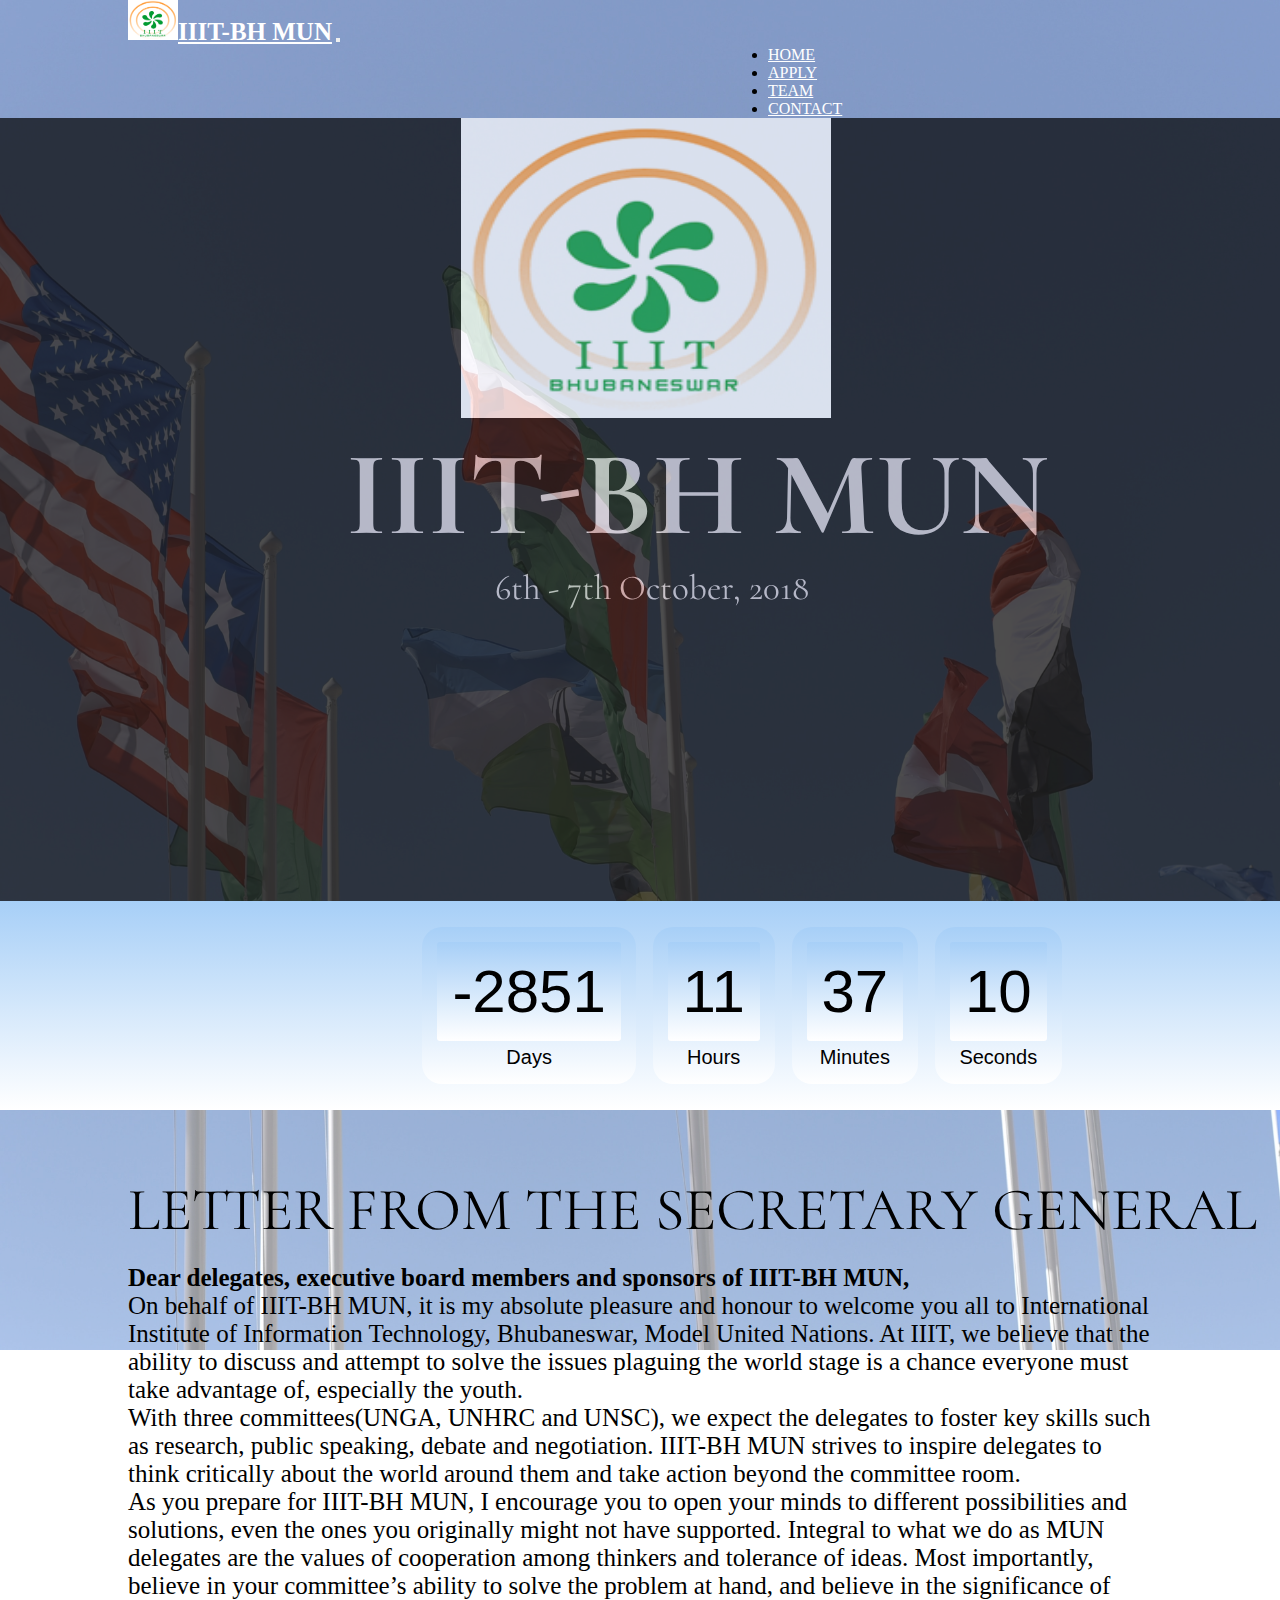
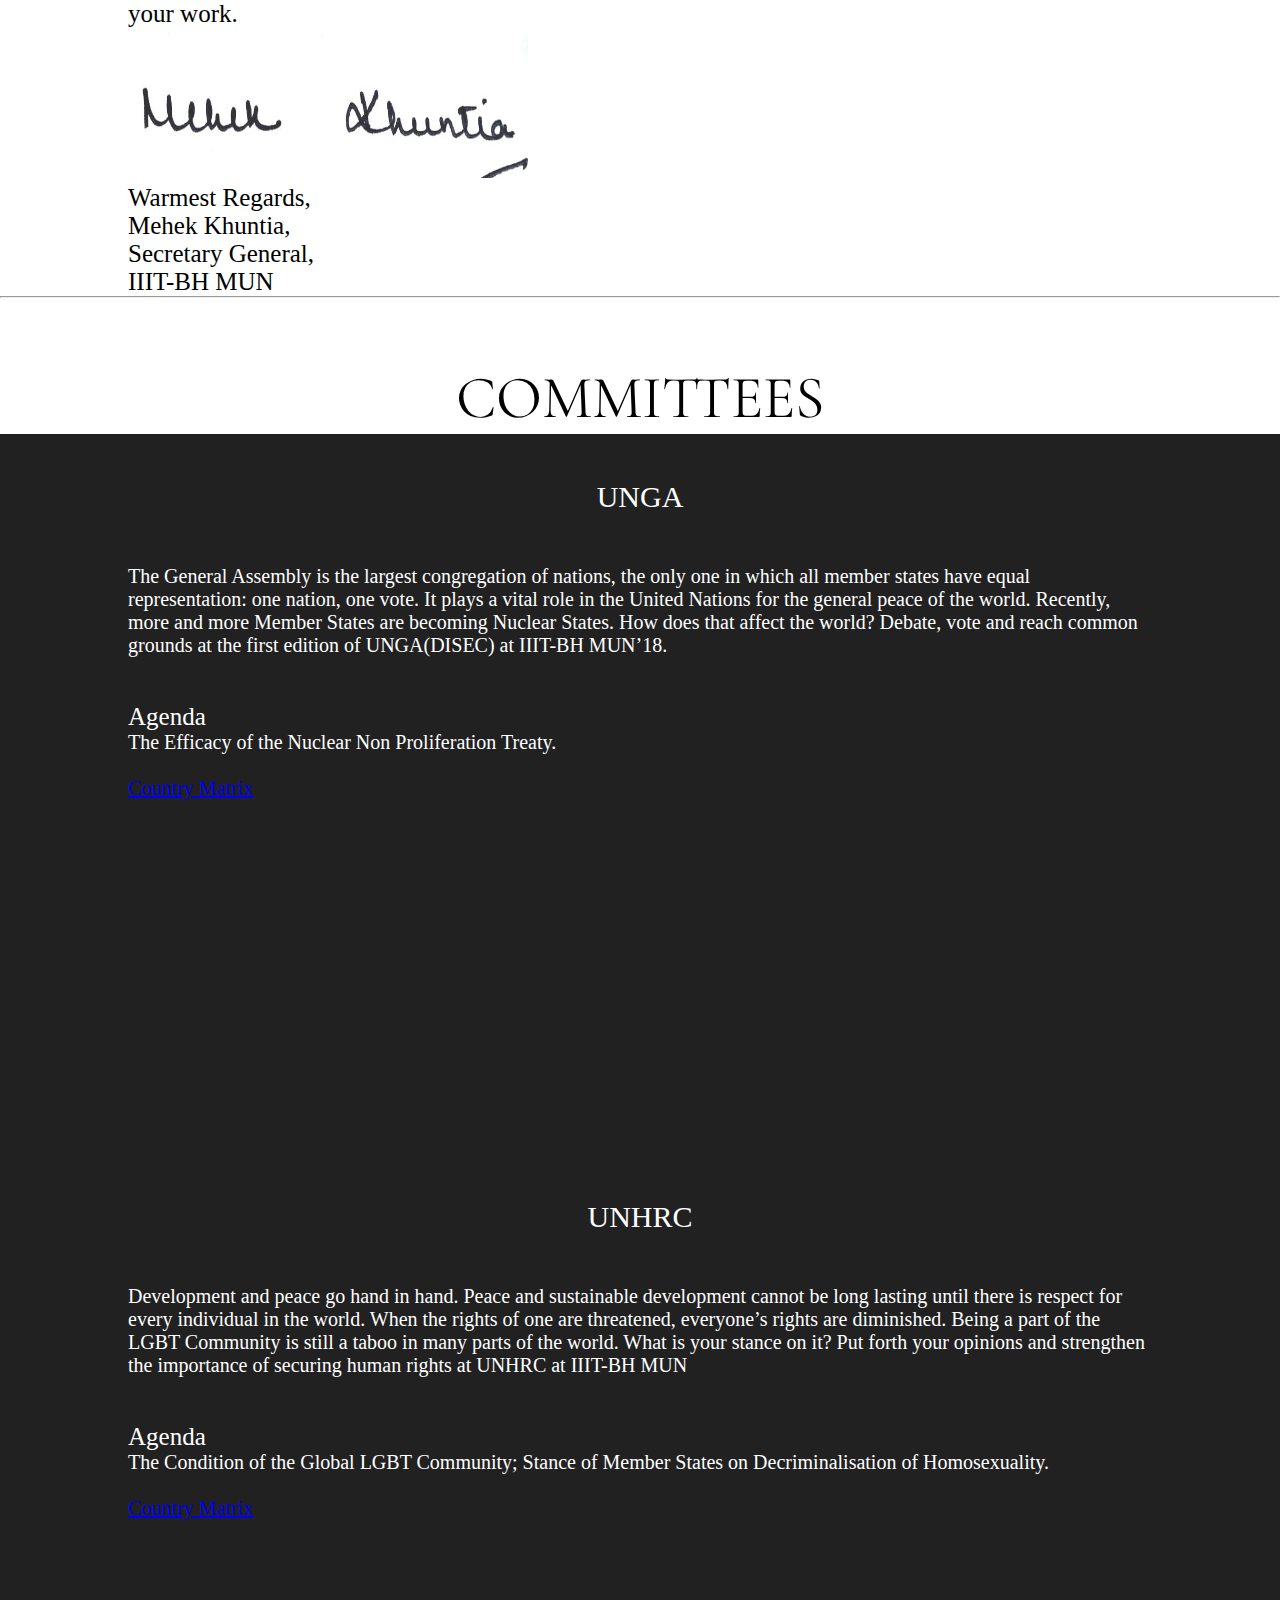
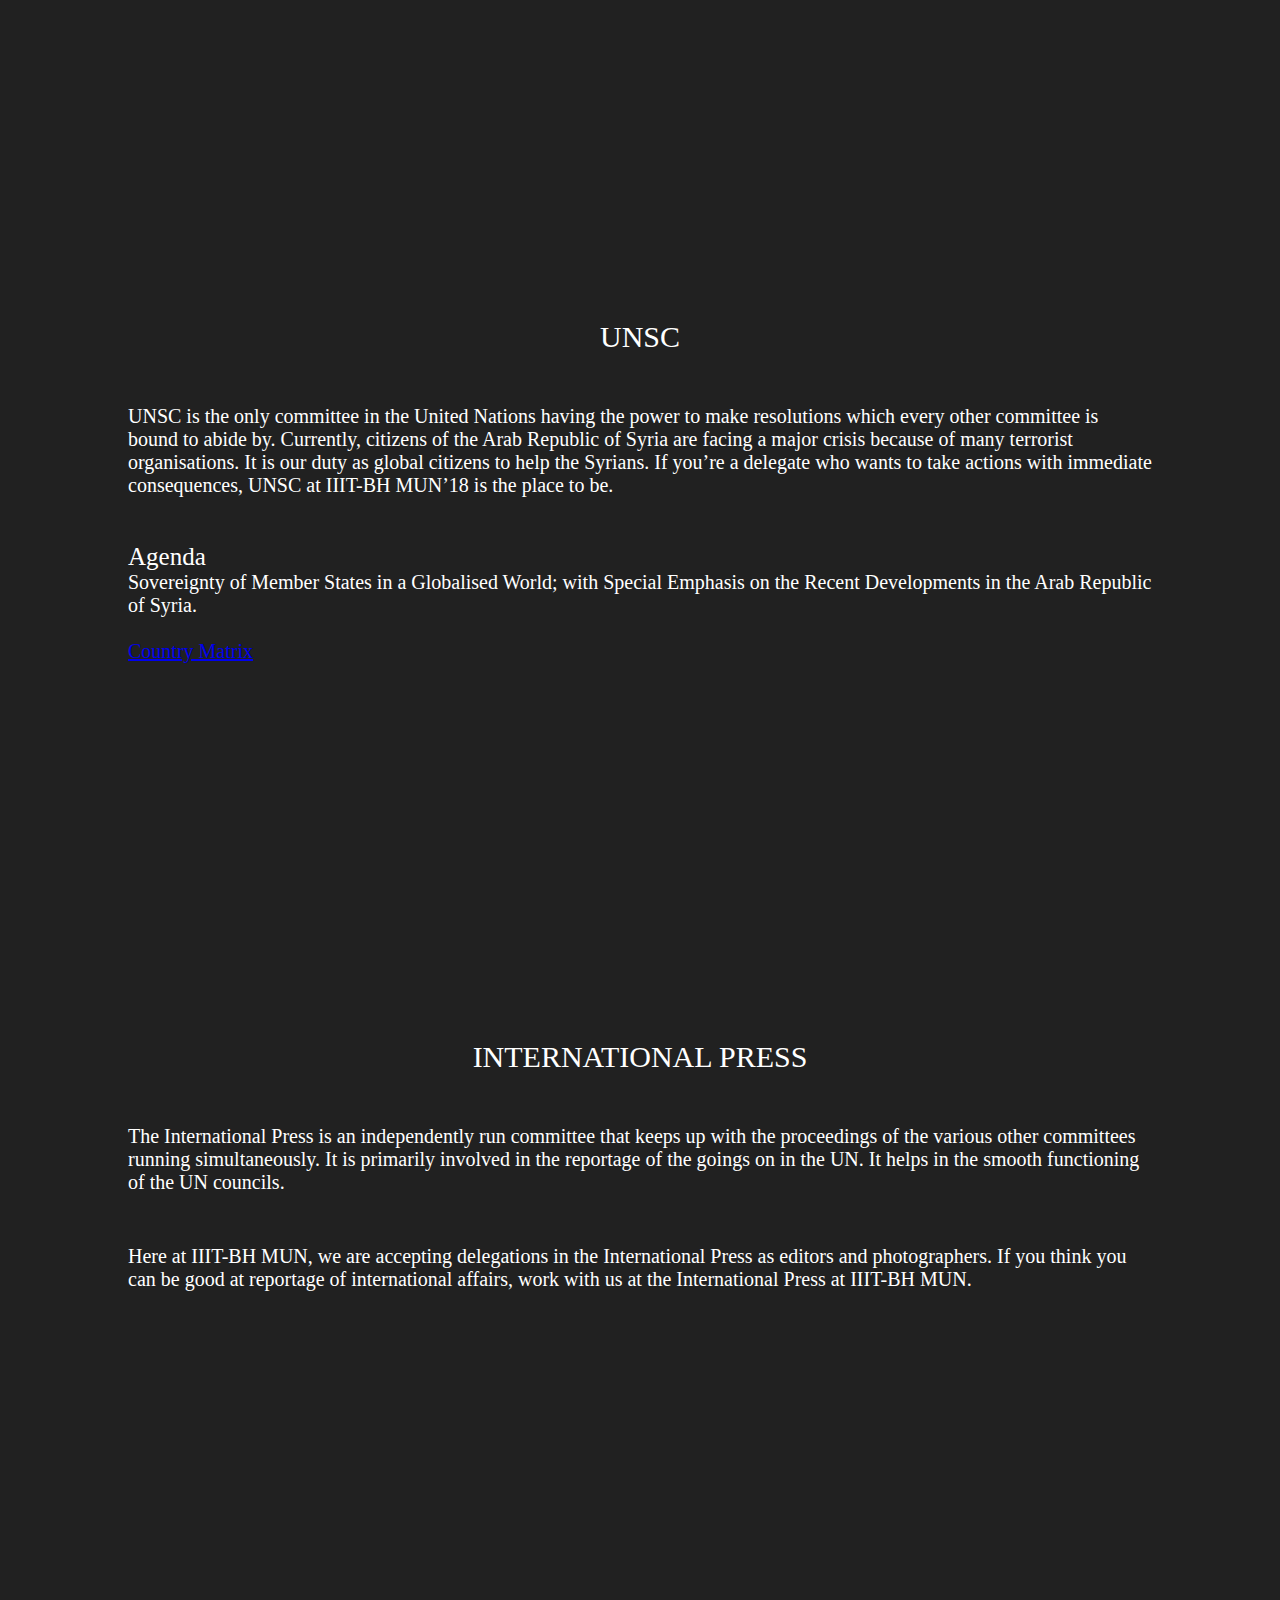
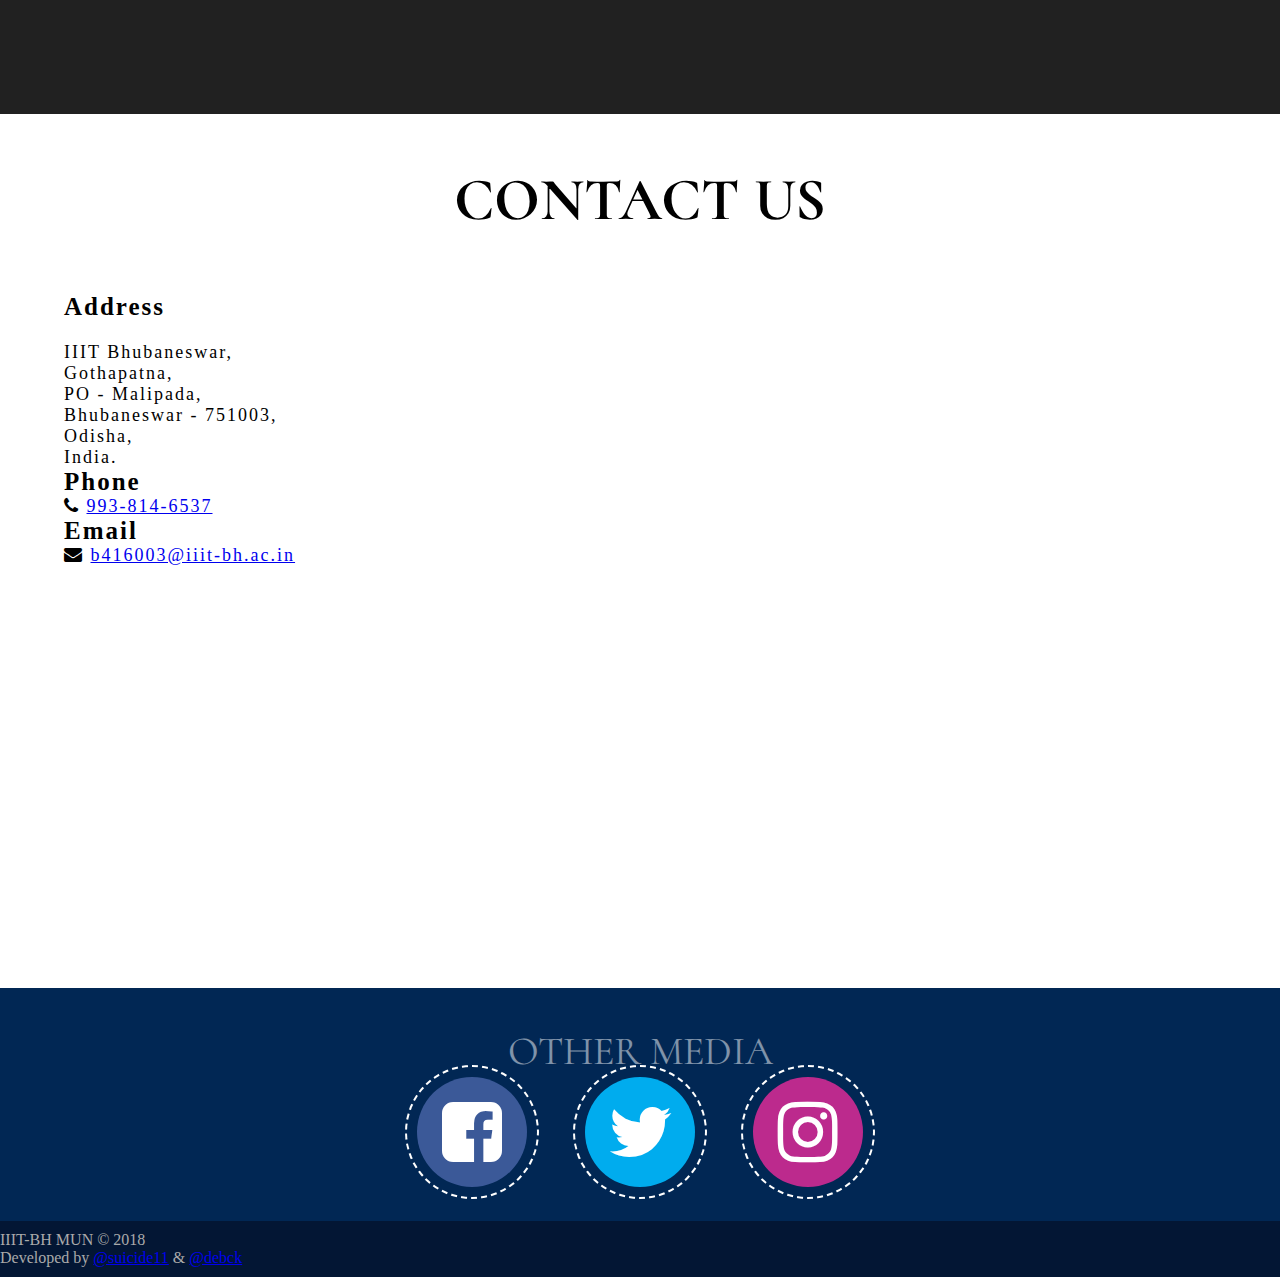
<file: index.html>
<!doctype html>
<html lang="en">
  <head>
    <link rel="icon" type="image/png" href="assets/logo.png" />
    <meta charset="utf-8">
    <meta name="viewport" content="width=device-width, initial-scale=1, shrink-to-fit=no">
    <link rel="stylesheet" href="https://stackpath.bootstrapcdn.com/bootstrap/4.1.3/css/bootstrap.min.css" integrity="sha384-MCw98/SFnGE8fJT3GXwEOngsV7Zt27NXFoaoApmYm81iuXoPkFOJwJ8ERdknLPMO" crossorigin="anonymous">
    <link href="https://fonts.googleapis.com/css?family=Cardo" rel="stylesheet">
    <link rel="stylesheet" href="https://use.fontawesome.com/releases/v5.0.10/css/all.css" integrity="sha384-+d0P83n9kaQMCwj8F4RJB66tzIwOKmrdb46+porD/OvrJ+37WqIM7UoBtwHO6Nlg" crossorigin="anonymous">
    <link href="https://unpkg.com/aos@2.3.1/dist/aos.css" rel="stylesheet">
    <script src="https://unpkg.com/aos@2.3.1/dist/aos.js"></script>
    <link href="https://fonts.googleapis.com/css?family=Cormorant" rel="stylesheet">
    <link href="https://fonts.googleapis.com/css?family=Port+Lligat+Slab" rel="stylesheet">
    <link rel="stylesheet" href="https://stackpath.bootstrapcdn.com/font-awesome/4.7.0/css/font-awesome.min.css">
    <link href="https://fonts.googleapis.com/css?family=Orbitron:700" rel="stylesheet">
    <link rel="stylesheet" type="text/css" href="css/index.css">
    <title>IIIT-BH MUN</title>
  </head>
  <body>
    <nav class="navbar navbar-expand-lg sticky-top navbar-light bg-dark">
      <a class="navbar-brand" href="index.html" style="color:white; margin-left: 10%; font-size: 25px;"><img class="img-responsive2"       
       src="assets/logo.png" height="40px" width="50px"><b>IIIT-BH MUN</b></a>
       <button class="navbar-toggler" type="button" data-toggle="collapse" data-target="#navbarTogglerDemo02" aria-controls="navbarTogglerDemo02" aria-expanded="false" aria-label="Toggle navigation">
        <span class="navbar-toggler-icon"></span>
      </button>
      <div class="collapse navbar-collapse"   id="navbarTogglerDemo02">
        <ul class="navbar-nav mr-auto mt-2 mt-lg-0" style="margin-left: 60%;">
          <li class="nav-item active">
            <a class="nav-link" onMouseOver="this.style.color='red'" onMouseOut="this.style.color='white'" href="index.html" style="color:white; padding-right: 25px;" >HOME <span class="sr-only">(current)</span></a>
          </li>
          <li class="nav-item">
            <a class="nav-link" style="color:white; padding-right: 25px;" onMouseOver="this.style.color='red'" onMouseOut="this.style.color='white'" href="apply.html">APPLY</a>
          </li>
          <li class="nav-item">
            <a class="nav-link" style="color:white; padding-right: 25px;" onMouseOver="this.style.color='red'" onMouseOut="this.style.color='white'" href="team.html">TEAM</a>
          </li>
          <li class="nav-item">
            <a class="nav-link" style="color:white; padding-right: 25px;" onMouseOver="this.style.color='red'" onMouseOut="this.style.color='white'" href="#contact">CONTACT</a>
          </li>
        </ul>
      </div>
    </nav>

    
    <div class="overlay " style="background-image: url(assets/background.jpg);"></div>
    <div class=" front-back">
      <div class="img" ><img src="assets/logo.png" height="300px" width="370px"></div>
        <div class="IIITMUN" id="IIITMUN" data-aos="fade-up" data-aos-duration="5000">
          <b><b><b>IIIT-BH MUN</b></b></b>
        </br>
          <div class="shortdate">6th - 7th October, 2018 </br>
            <a href="apply.html" class="btn btn-primary"><strong>REGISTER HERE</strong></a>
          </div>

	     </div>
      </p>
    </div>


    <div class="clearfix">
      <div class="timeclock">
        <div id="clockdiv" data-deadline="2018-10-06T09:00:00">
          <div>
            <span class="days"></span>
            <div class="smalltext">Days</div>
          </div>
          <div>
            <span class="hours"></span>
            <div class="smalltext">Hours</div>
          </div>
          <div>
            <span class="minutes"></span>
            <div class="smalltext">Minutes</div>
          </div>
          <div>
            <span class="seconds"></span>
            <div class="smalltext">Seconds</div>
          </div>
        </div>
      </div>



      <div class="letter">
        <div class="Sec"> LETTER FROM THE SECRETARY GENERAL</div>
      </br>
      <div class="letter-detail">
      	<p > <b>Dear delegates, executive board members and sponsors of IIIT-BH MUN,</b></p>
      	<p  >On behalf of IIIT-BH MUN, it is my absolute pleasure and honour to welcome you all to International Institute of Information Technology, Bhubaneswar, Model United Nations. At IIIT, we
        believe that the ability to discuss and attempt to solve the issues plaguing the world stage is a chance
        everyone must take advantage of, especially the youth.</p>
        <p >With three committees(UNGA, UNHRC and UNSC), we expect the delegates to foster key skills such as research, public speaking, debate and negotiation. IIIT-BH MUN strives to inspire delegates to think critically about the world around them and take action beyond the committee room.</p>
        <p >As you prepare for IIIT-BH MUN, I encourage you to open your minds to different possibilities and solutions, even the ones you originally might not have supported. Integral to what we do as MUN delegates are the values of cooperation among thinkers and tolerance of ideas. Most importantly, believe in your committee’s ability to solve the problem at hand, and believe in the significance of your work.</p>
        <img src="assets/sign.jpg">
        <div>Warmest Regards,</div><div > Mehek Khuntia,</div><div >Secretary General,</div>
        <div>IIIT-BH MUN</div>
      </div>
    </div>
    <hr>
  </div>
</div>


<div class="commitee">
  <div class="comm">COMMITTEES</div>
  <div id="demo" class="carousel slide" data-ride="carousel" data-interval="false">
    <div class="carousel-inner">
      <div class="carousel-item active">
        <br><br>
        <div class="comm-head"> UNGA</div>
        <div class="co-item" >The General Assembly is the largest congregation of nations, the only one in which all member states have equal representation: one nation, one vote. It plays a vital role in the United Nations for the general peace of the world. Recently, more and more Member States are becoming Nuclear States. How does that affect the world? Debate, vote and reach common grounds at the first edition of UNGA(DISEC) at IIIT-BH MUN’18.</div>
        <br><br>
        <div style="font-size: 25px;">Agenda</div>
        <div >The Efficacy of the Nuclear Non Proliferation Treaty.</div><br>
        <a href="https://drive.google.com/file/d/1z1PZP7AY7N1RVqIjKTtYoy1xjWTKOFGY/view?usp=sharing" class="btn btn-info" target="_blank">Country Matrix</a>
      </div>
      <div class="carousel-item">
        <br><br>
        <div class="comm-head"> UNHRC</div>
        <div class="co-item">Development and peace go hand in hand. Peace and sustainable development cannot be long lasting until there is respect for every individual in the world. When the rights of one are threatened, everyone’s rights are diminished. Being a part of the LGBT Community is still a taboo in many parts of the world. What is your stance on it? Put forth your opinions and strengthen the importance of securing human rights at UNHRC at IIIT-BH MUN</div>
        <br><br>
        <div style="font-size: 25px;">Agenda</div>
        <div>The Condition of the Global LGBT Community; Stance of Member States on Decriminalisation of Homosexuality.</div><br>
        <a href="https://drive.google.com/file/d/16FcrpPIr1jXdJJzrs8g3sCtIK-ikntc0/view?usp=sharing" class="btn btn-info" target="_blank">Country Matrix</a>
      </div>
      <div class="carousel-item">
        <br><br>
        <div class="comm-head"> UNSC </div>
        <div class="co-item" >UNSC is the only committee in the United Nations having the power to make resolutions which every other committee is bound to abide by. Currently, citizens of the Arab Republic of Syria are facing a major crisis because of many terrorist organisations. It is our duty as global citizens to help the Syrians. If you’re a delegate who wants to take actions with immediate consequences, UNSC at IIIT-BH MUN’18 is the place to be.</div>
        <br><br>
        <div style="font-size: 25px;">Agenda</div>
        <div >Sovereignty of Member States in a Globalised World; with Special Emphasis on the Recent Developments in the Arab Republic of Syria.</div><br>
        <a href="https://drive.google.com/file/d/1pbX5Mj0tYnvF8MysqhRzoW7iywdtFtOH/view?usp=sharing" class="btn btn-info" target="_blank">Country Matrix</a>
      </div>
      <div class="carousel-item">
        <br><br>
        <div class="comm-head"> INTERNATIONAL PRESS </div>
        <div class="co-item">The International Press is an independently run committee that keeps up with the proceedings of the various other committees running simultaneously. It is primarily involved in the reportage of the goings on in the UN. It helps in the smooth functioning of the UN councils.</div>
        <div class="co-item">Here at IIIT-BH MUN, we are accepting delegations in the International Press as editors and photographers. If you think you can be good at reportage of international affairs, work with us at the International Press at IIIT-BH MUN.</div>
      </div>
    </div>
    <!-- Left and right controls -->
    <a class="carousel-control-prev" href="#demo" data-slide="prev">
      <span class="carousel-control-prev-icon"></span>
    </a>
    <a class="carousel-control-next" href="#demo" data-slide="next">
      <span class="carousel-control-next-icon"></span>
    </a>

  </div>
</div>
<br>

<div class="contact-us"  background-image: url(assets/back5.jpg);">
	
<h1 class="contact" id="contact">CONTACT US</h1>
  <div class="row" >
    <div class="col-sm-4" style="letter-spacing:2px;font-size: 18px">
        <h4 class="pt-2" style="font-size: 25px">Address</h4>
        <i class="fas fa-globe" style="color:#000; "></i>
            <br > IIIT Bhubaneswar,
            <br> Gothapatna,
            <br> PO - Malipada,
            <br> Bhubaneswar - 751003,
            <br> Odisha,
            <br> India.
        <h4 class="pt-2" style="font-size: 25px">Phone</h4>
        <i class="fa fa-phone" style="color:#000"></i> <a href="tel:9938146537"> 993-814-6537 </a><br>
        <h4 class="pt-2" style="font-size: 25px">Email</h4>
        <i class="fa fa-envelope" style="color:#000"></i> <a href="mailto:b416003@iiit-bh.ac.in">b416003@iiit-bh.ac.in</a><br>
      </div>
    <div class="col-sm-8">
      <div style="width: 100%"><iframe width="100%" height="400" src="https://maps.google.com/maps?width=100%&height=400&hl=en&q=IIIT%20Bhubaneswar%2CBhubaneswar%2CIndia%20+(Your%20Business%20Name)&ie=UTF8&t=&z=16&iwloc=B&output=embed" frameborder="0" scrolling="no" marginheight="0" marginwidth="0"><a href="https://www.mapsdirections.info/en/custom-google-maps/">Create a custom Google Map</a> by <a href="https://www.mapsdirections.info/en/">Measure area on map</a></iframe></div><br />
    </div>

</div>

</div>

<div class="footer">
	 <div class="other-media" >OTHER MEDIA</div>
      <div class="social">
  <a href="https://www.facebook.com/iiitbh.mun/" class="link facebook" target="_parent"><span class="fa fa-facebook-square"></span></a>
  <a href="https://twitter.com/IiitMun" class="link twitter" target="_parent"><span class="fa fa-twitter"></span></a>
  <a href="https://www.instagram.com/iiitbh_mun/" class="link instagram" target="_parent"><span class="fa fa-instagram"></span></a>
</div>
</br>
</div>

      <div id="sub-floor">
        <div class="container">
          <div class="row">
            <div class="col-md-4 copyright">
             IIIT-BH MUN © 2018
            </div>
            <div class="col-md-4 col-md-offset-4 attribution">
             Developed by <a href="https://github.com/suicide11/">@suicide11</a> & <a href="https://github.com/debck/">@debck</a>
            </div>
          </div> <!-- end .row -->
        </div>
      </div>


	<script src="https://code.jquery.com/jquery-3.3.1.slim.min.js" integrity="sha384-q8i/X+965DzO0rT7abK41JStQIAqVgRVzpbzo5smXKp4YfRvH+8abtTE1Pi6jizo" crossorigin="anonymous"></script>
    <script src="https://cdnjs.cloudflare.com/ajax/libs/popper.js/1.14.3/umd/popper.min.js" integrity="sha384-ZMP7rVo3mIykV+2+9J3UJ46jBk0WLaUAdn689aCwoqbBJiSnjAK/l8WvCWPIPm49" crossorigin="anonymous"></script>
    <script src="https://stackpath.bootstrapcdn.com/bootstrap/4.1.3/js/bootstrap.min.js" integrity="sha384-ChfqqxuZUCnJSK3+MXmPNIyE6ZbWh2IMqE241rYiqJxyMiZ6OW/JmZQ5stwEULTy" crossorigin="anonymous"></script>
    <script type="text/javascript" src="javascript/index.js"></script>
    <script type="text/javascript">
      function getTimeRemaining(endtime) {
  var t = Date.parse(endtime) - Date.parse(new Date());
  var seconds = Math.floor((t / 1000) % 60);
  var minutes = Math.floor((t / 1000 / 60) % 60);
  var hours = Math.floor((t / (1000 * 60 * 60)) % 24);
  var days = Math.floor(t / (1000 * 60 * 60 * 24));
  return {
    'total': t,
    'days': days,
    'hours': hours,
    'minutes': minutes,
    'seconds': seconds
  };
}

function initializeClock(id, endtime) {
  var clock = document.getElementById(id);
  var daysSpan = clock.querySelector('.days');
  var hoursSpan = clock.querySelector('.hours');
  var minutesSpan = clock.querySelector('.minutes');
  var secondsSpan = clock.querySelector('.seconds');

  function updateClock() {
    var t = getTimeRemaining(endtime);

    daysSpan.innerHTML = t.days;
    hoursSpan.innerHTML = ('0' + t.hours).slice(-2);
    minutesSpan.innerHTML = ('0' + t.minutes).slice(-2);
    secondsSpan.innerHTML = ('0' + t.seconds).slice(-2);
    

    if (t.total <= 0) {
      clearInterval(timeinterval);
    }
  }
  
  function removeSpan(){
    this.remove()
  }

  updateClock();
  var timeinterval = setInterval(updateClock, 1000);
}


var deadline = new Date(document.querySelector('#clockdiv').getAttribute('data-deadline'));
initializeClock('clockdiv', deadline);
    </script>
  </body>
</html>
</file>
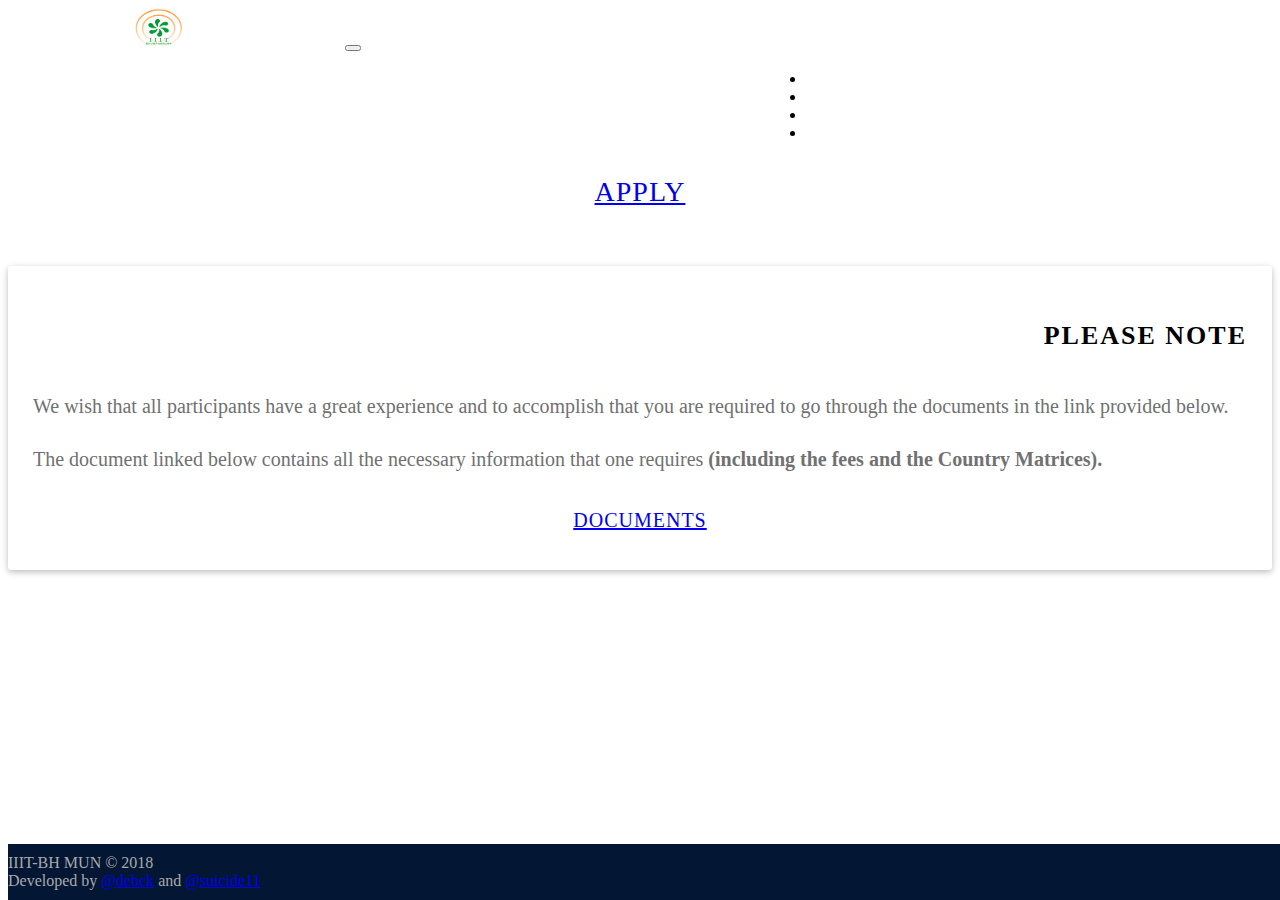
<file: apply.html>
<!doctype html>
<html lang="en">
  <head>
    <link rel="icon" type="image/png" href="assets/logo.png" />
    <meta charset="utf-8">
    <meta name="viewport" content="width=device-width, initial-scale=1, shrink-to-fit=no">
    <!-- Bootstrap CSS -->
    <link rel="stylesheet" href="https://stackpath.bootstrapcdn.com/bootstrap/4.1.3/css/bootstrap.min.css" integrity="sha384-MCw98/SFnGE8fJT3GXwEOngsV7Zt27NXFoaoApmYm81iuXoPkFOJwJ8ERdknLPMO" crossorigin="anonymous">
    <link rel="stylesheet" type="text/css" href="css/apply.css">
    <title>IIIT-BH MUN</title>
  </head>
  <body>

  <nav class="navbar navbar-expand-lg sticky-top navbar-light bg-dark">
    <a class="navbar-brand" href="index.html" style="color:white; margin-left: 10%; font-size: 25px;"  ><img class="img-responsive2"       
       src="assets/logo.png" height="40px" width="50px"><b>IIIT-BH MUN</b>
    </a>
    <button class="navbar-toggler" type="button" data-toggle="collapse" data-target="#navbarTogglerDemo02" aria-controls="navbarTogglerDemo02" aria-expanded="false" aria-label="Toggle navigation">
      <span class="navbar-toggler-icon"></span>
    </button>
    <div class="collapse navbar-collapse"   id="navbarTogglerDemo02">
      <ul class="navbar-nav mr-auto mt-2 mt-lg-0" style="margin-left: 60%;">
        <li class="nav-item active">
          <a class="nav-link" onMouseOver="this.style.color='red'" onMouseOut="this.style.color='white'" href="index.html" style="color:white; padding-right: 25px;" >HOME <span class="sr-only">(current)</span>
          </a>
        </li>
        <li class="nav-item">
          <a class="nav-link" style="color:white; padding-right: 25px;" onMouseOver="this.style.color='red'" onMouseOut="this.style.color='white'" href="apply.html">APPLY</a>
        </li>
        <li class="nav-item">
          <a class="nav-link" style="color:white; padding-right: 25px;" onMouseOver="this.style.color='red'" onMouseOut="this.style.color='white'" href="team.html">TEAM</a>
        </li>
        <li class="nav-item">
          <a class="nav-link" style="color:white; padding-right: 25px;" onMouseOver="this.style.color='red'" onMouseOut="this.style.color='white'" href="index.html#contact">CONTACT</a>
        </li>
      </ul>
    </div>
  </nav>


<div class="container">
    <div class="pulse-btn">
      <a href="https://docs.google.com/forms/d/e/1FAIpQLSemYDwDJWUkRgs1wZ1D_LNLlF74TmnvdxWCLVEQMLF8n5vHrA/alreadyresponded?c=0&w=1" class="btn btn-primary" target="_blank" > APPLY </a>
    </div>   
  </div>
</div>

<div class="container">
  <div class="box">
    <div class="info">
      <h4 class="text-center">PLEASE NOTE</h4>
      <p>We wish that all participants have a great experience and to accomplish that you are required to go through the documents in the link provided below.</p>
      <p>The document linked below contains all the necessary information that one requires <b>(including the fees and the Country Matrices).</b> </p>
      <div class="pulse-btn">
      <a href="https://drive.google.com/open?id=1Ug_mU9lXXGpcqz-8FOyCk8o58il_Acq1" class="btn btn-success" target="_blank" > Documents </a>
    </div>   
    </div>
  </div>
</div>    


<div id="sub-floor">
  <div class="container">
    <div class="row">
      <div class="col-md-4 copyright">
        IIIT-BH MUN © 2018
      </div>
      <div class="col-md-4 col-md-offset-4 attribution">
        Developed by <a href="https://github.com/debck/">@debck</a> and <a href="https://github.com/suicide11/">@suicide11</a>
      </div>
    </div> 
  </div>
</div>
    
  
    <!-- Optional JavaScript -->
    <!-- jQuery first, then Popper.js, then Bootstrap JS -->
    <script src="https://code.jquery.com/jquery-3.3.1.slim.min.js" integrity="sha384-q8i/X+965DzO0rT7abK41JStQIAqVgRVzpbzo5smXKp4YfRvH+8abtTE1Pi6jizo" crossorigin="anonymous"></script>
    <script src="https://cdnjs.cloudflare.com/ajax/libs/popper.js/1.14.3/umd/popper.min.js" integrity="sha384-ZMP7rVo3mIykV+2+9J3UJ46jBk0WLaUAdn689aCwoqbBJiSnjAK/l8WvCWPIPm49" crossorigin="anonymous"></script>
    <script src="https://stackpath.bootstrapcdn.com/bootstrap/4.1.3/js/bootstrap.min.js" integrity="sha384-ChfqqxuZUCnJSK3+MXmPNIyE6ZbWh2IMqE241rYiqJxyMiZ6OW/JmZQ5stwEULTy" crossorigin="anonymous"></script>
  </body>
</html>
</file>
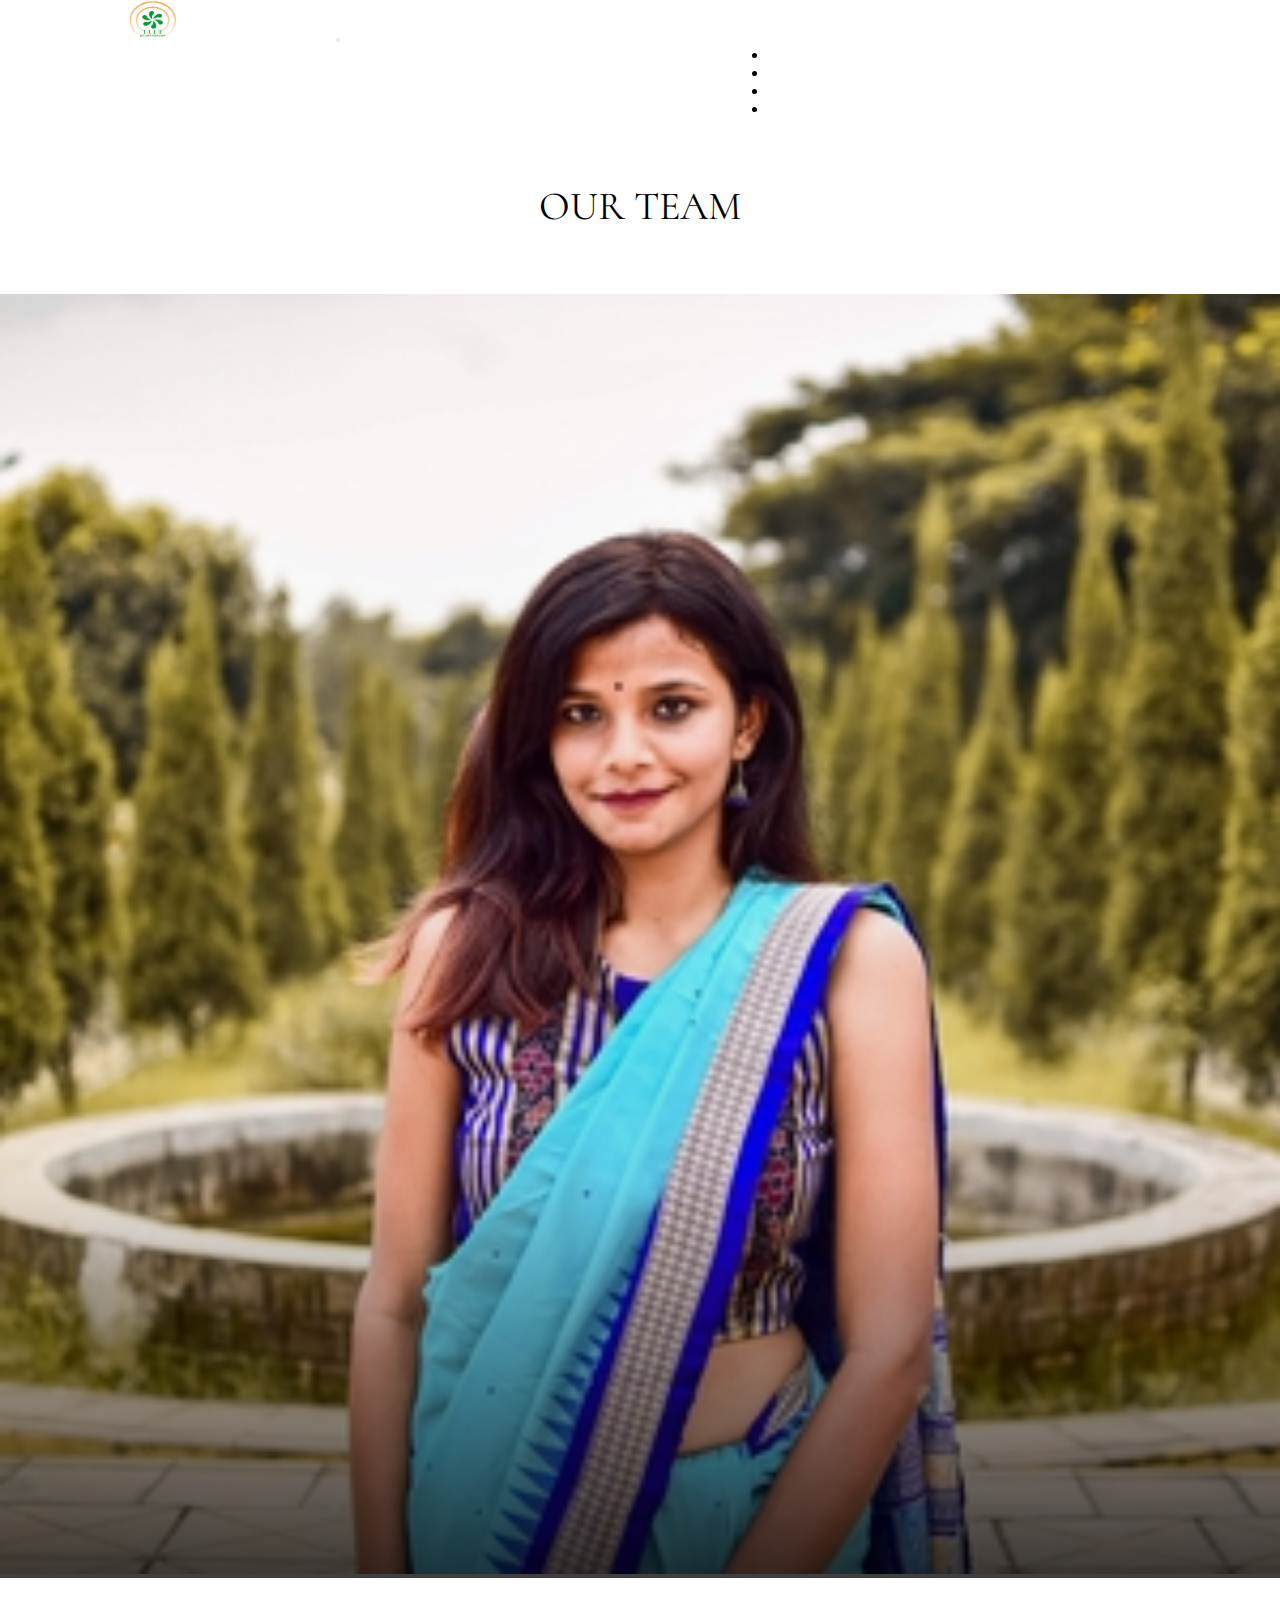
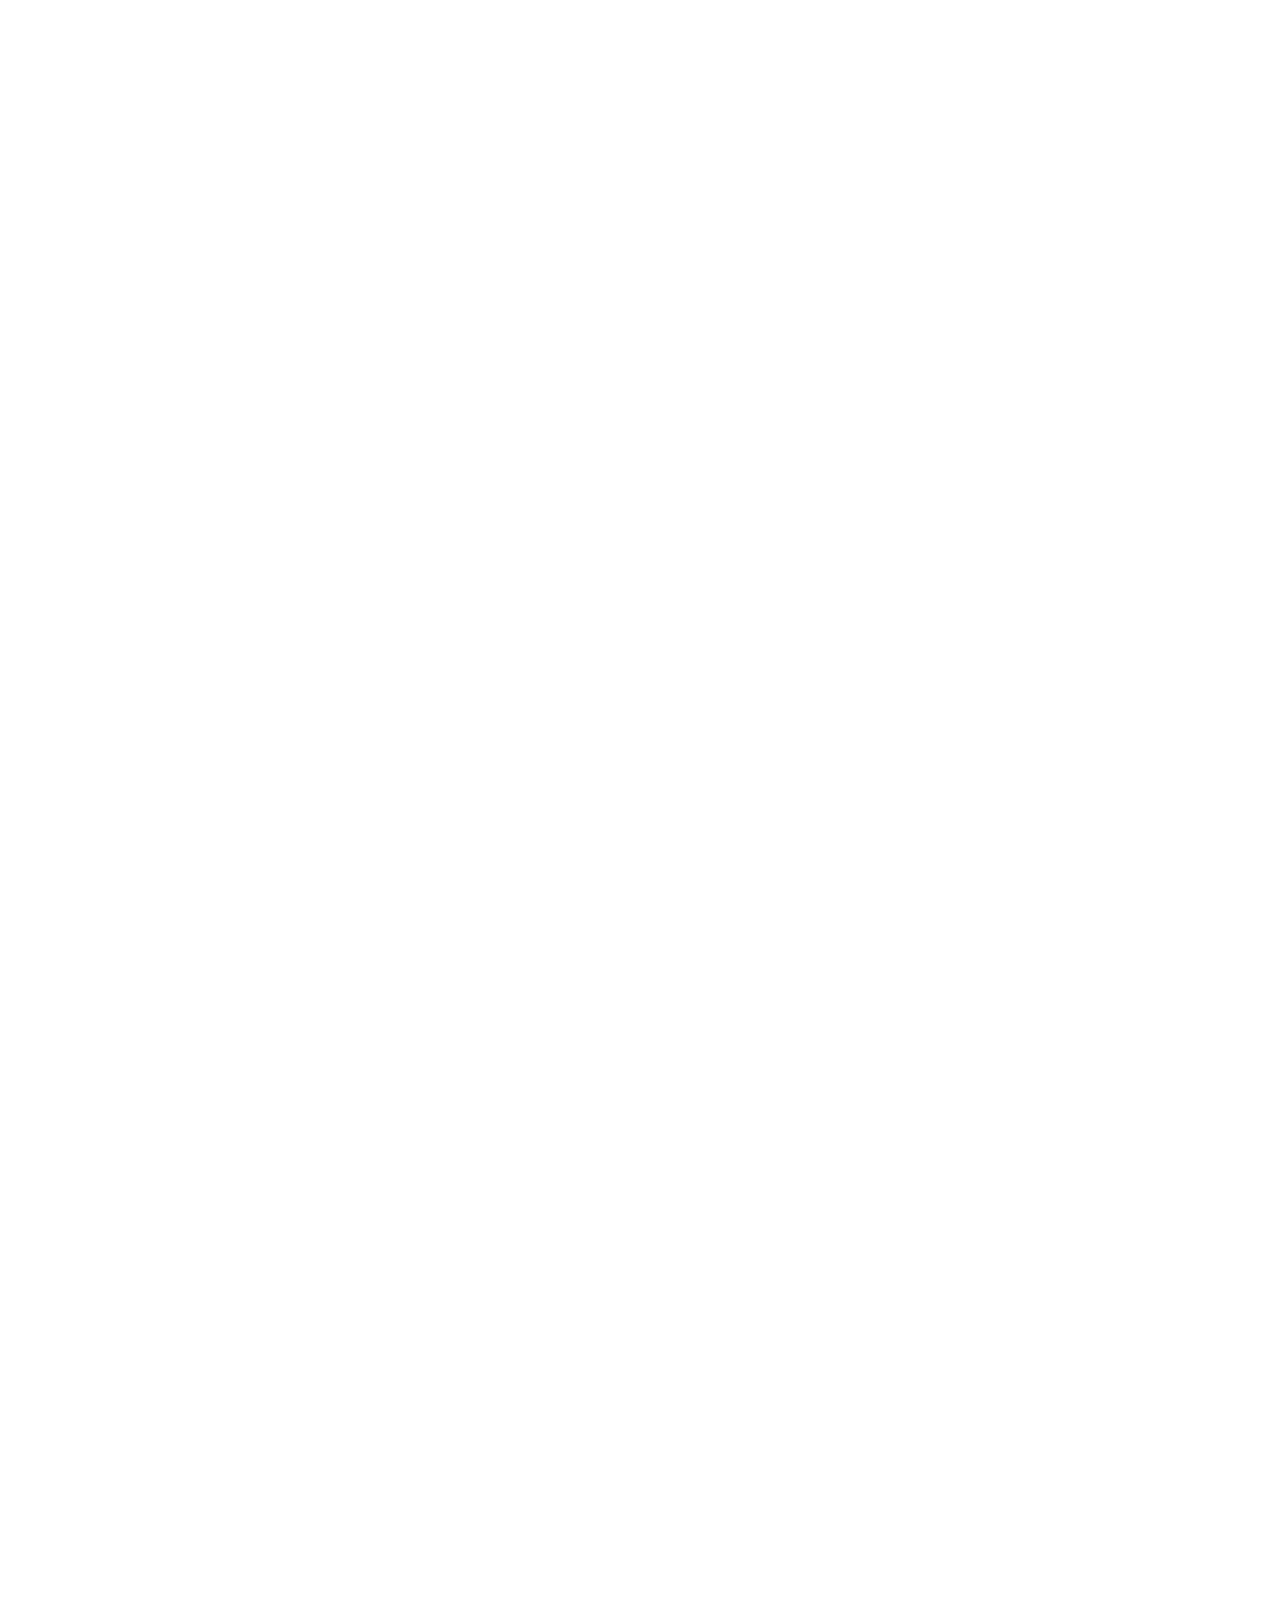
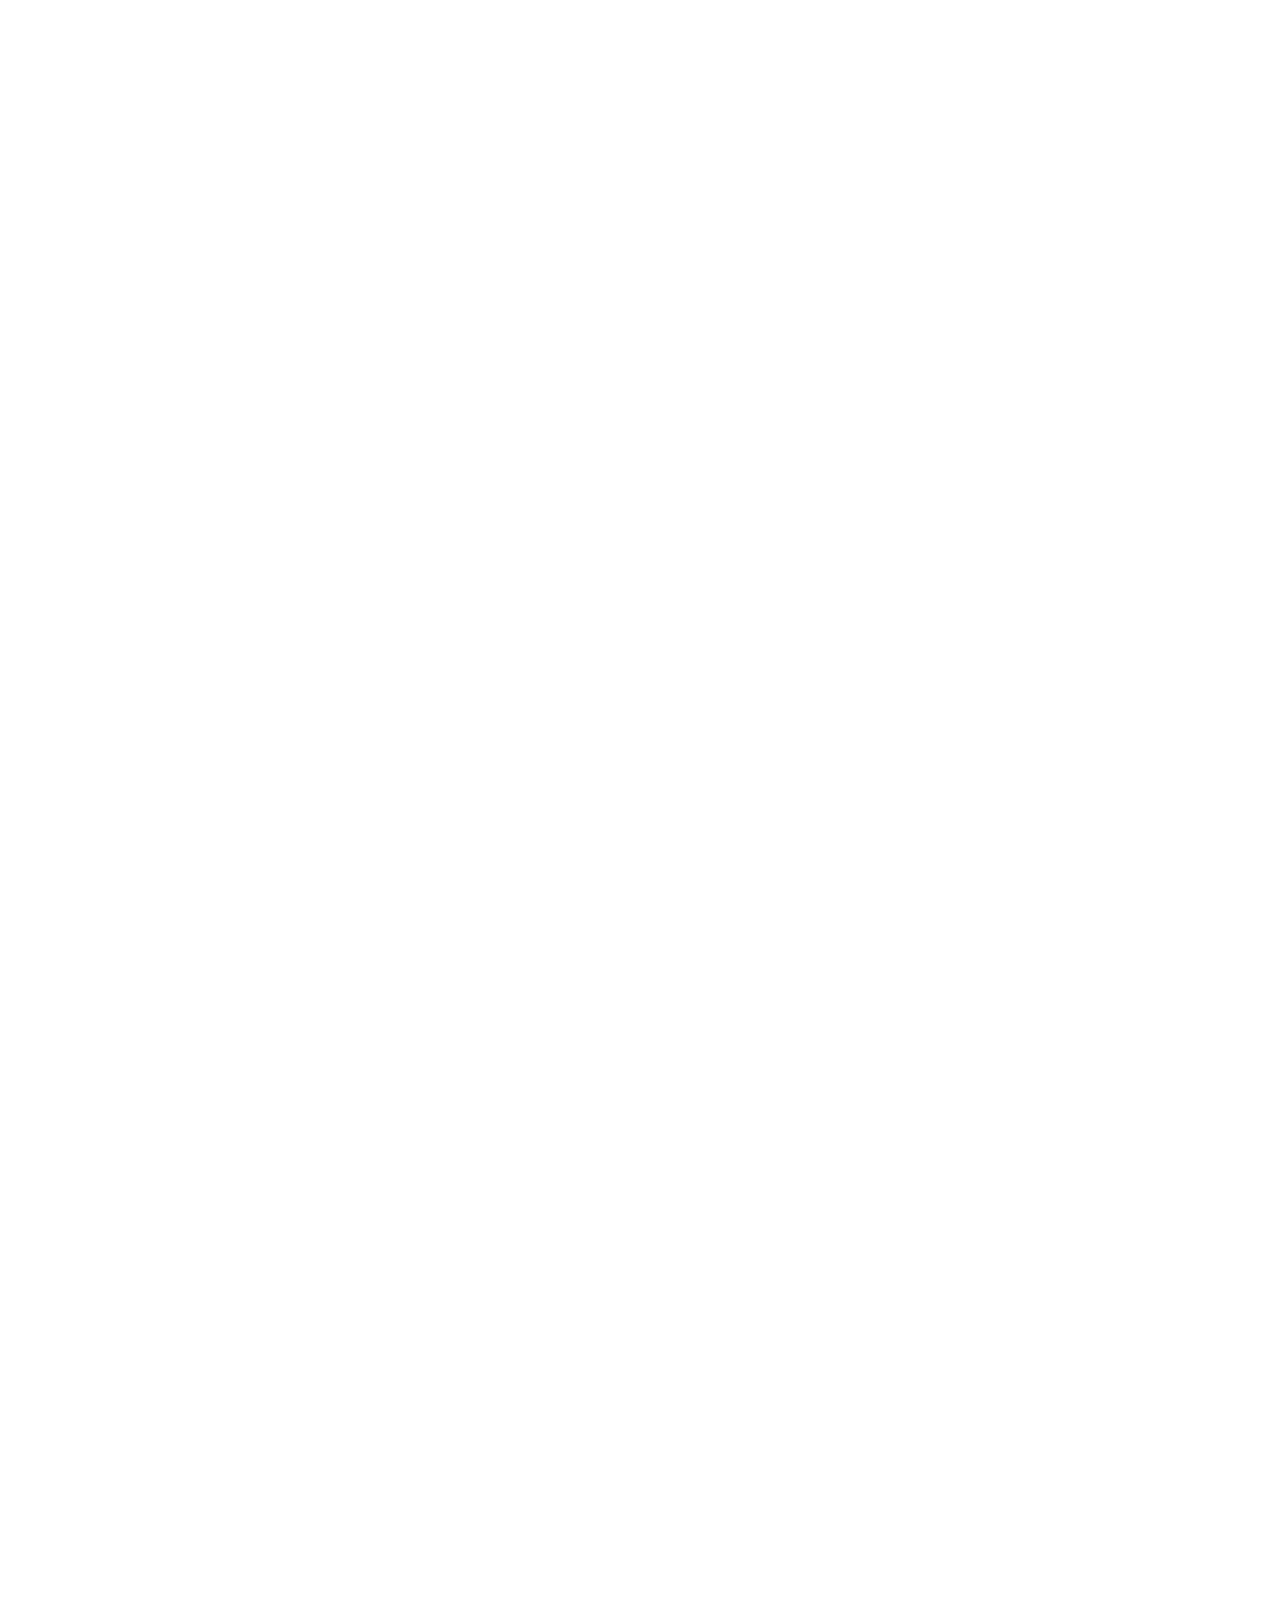
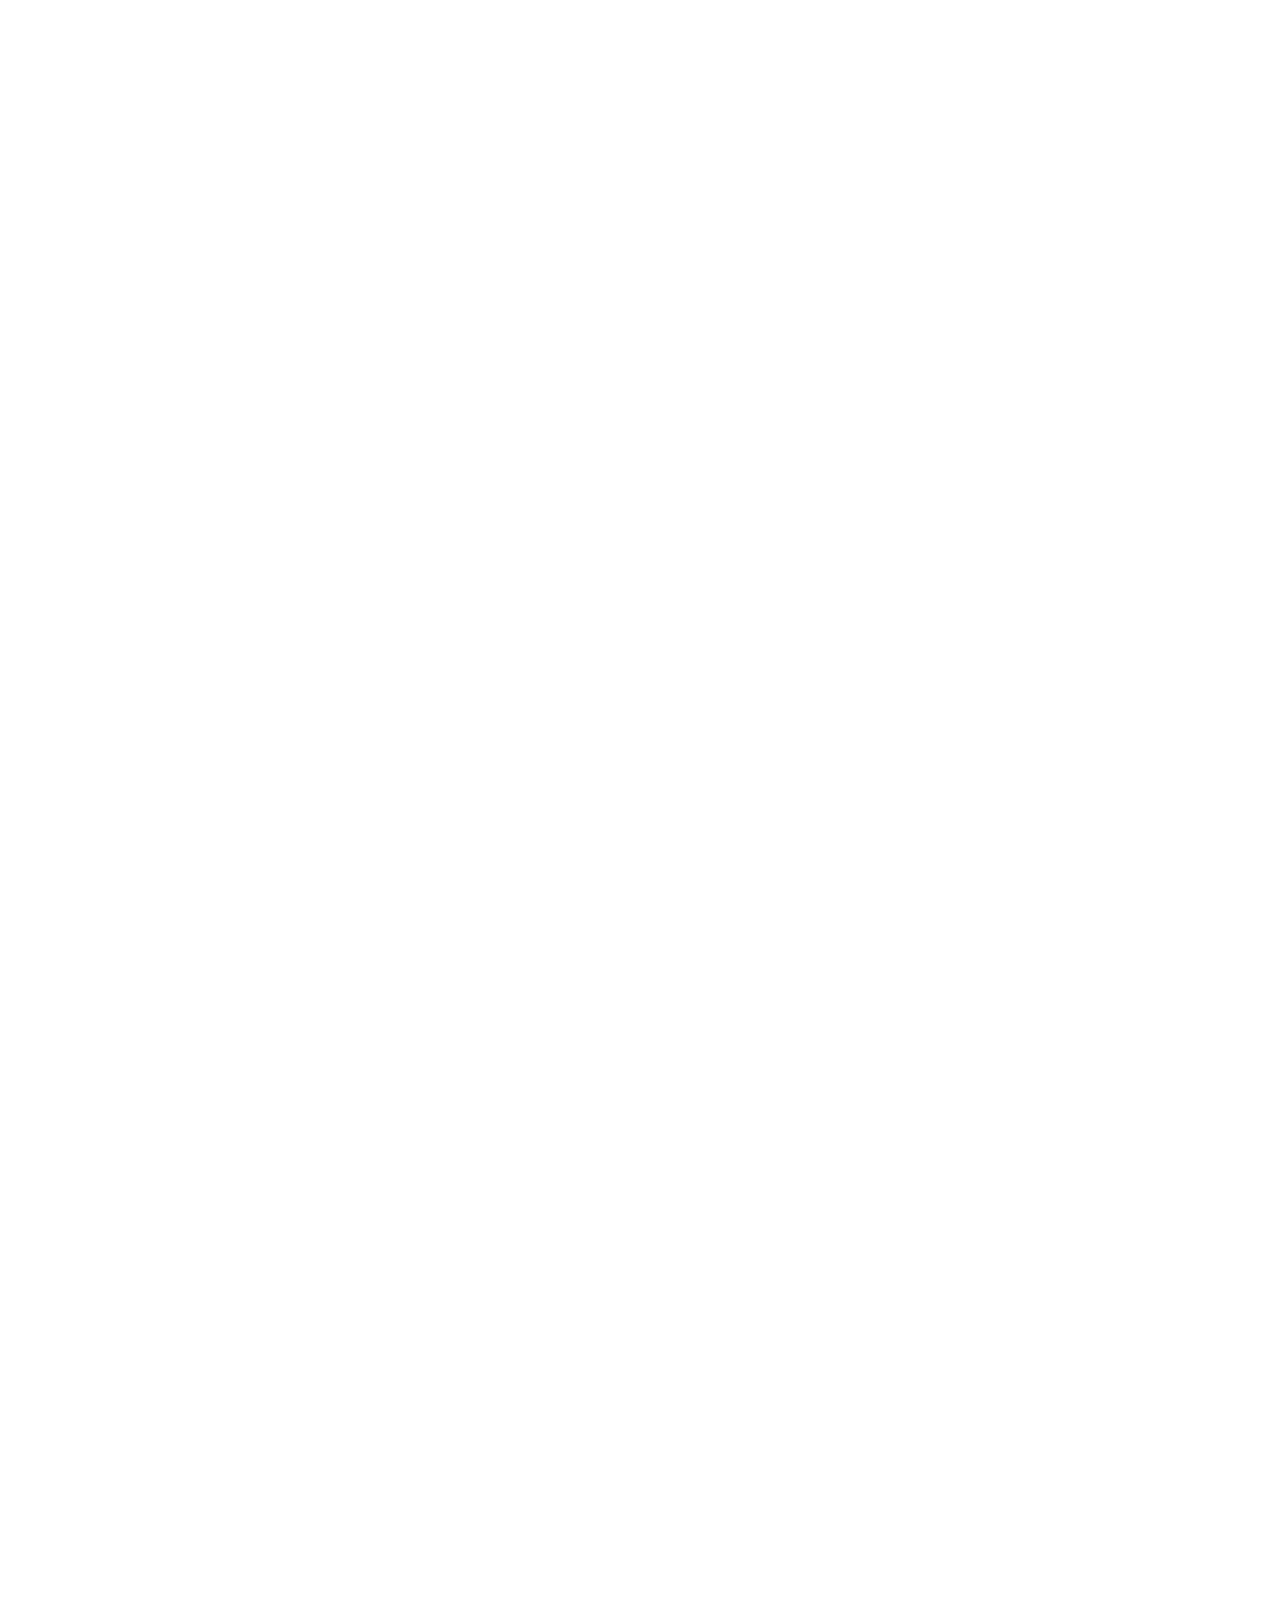
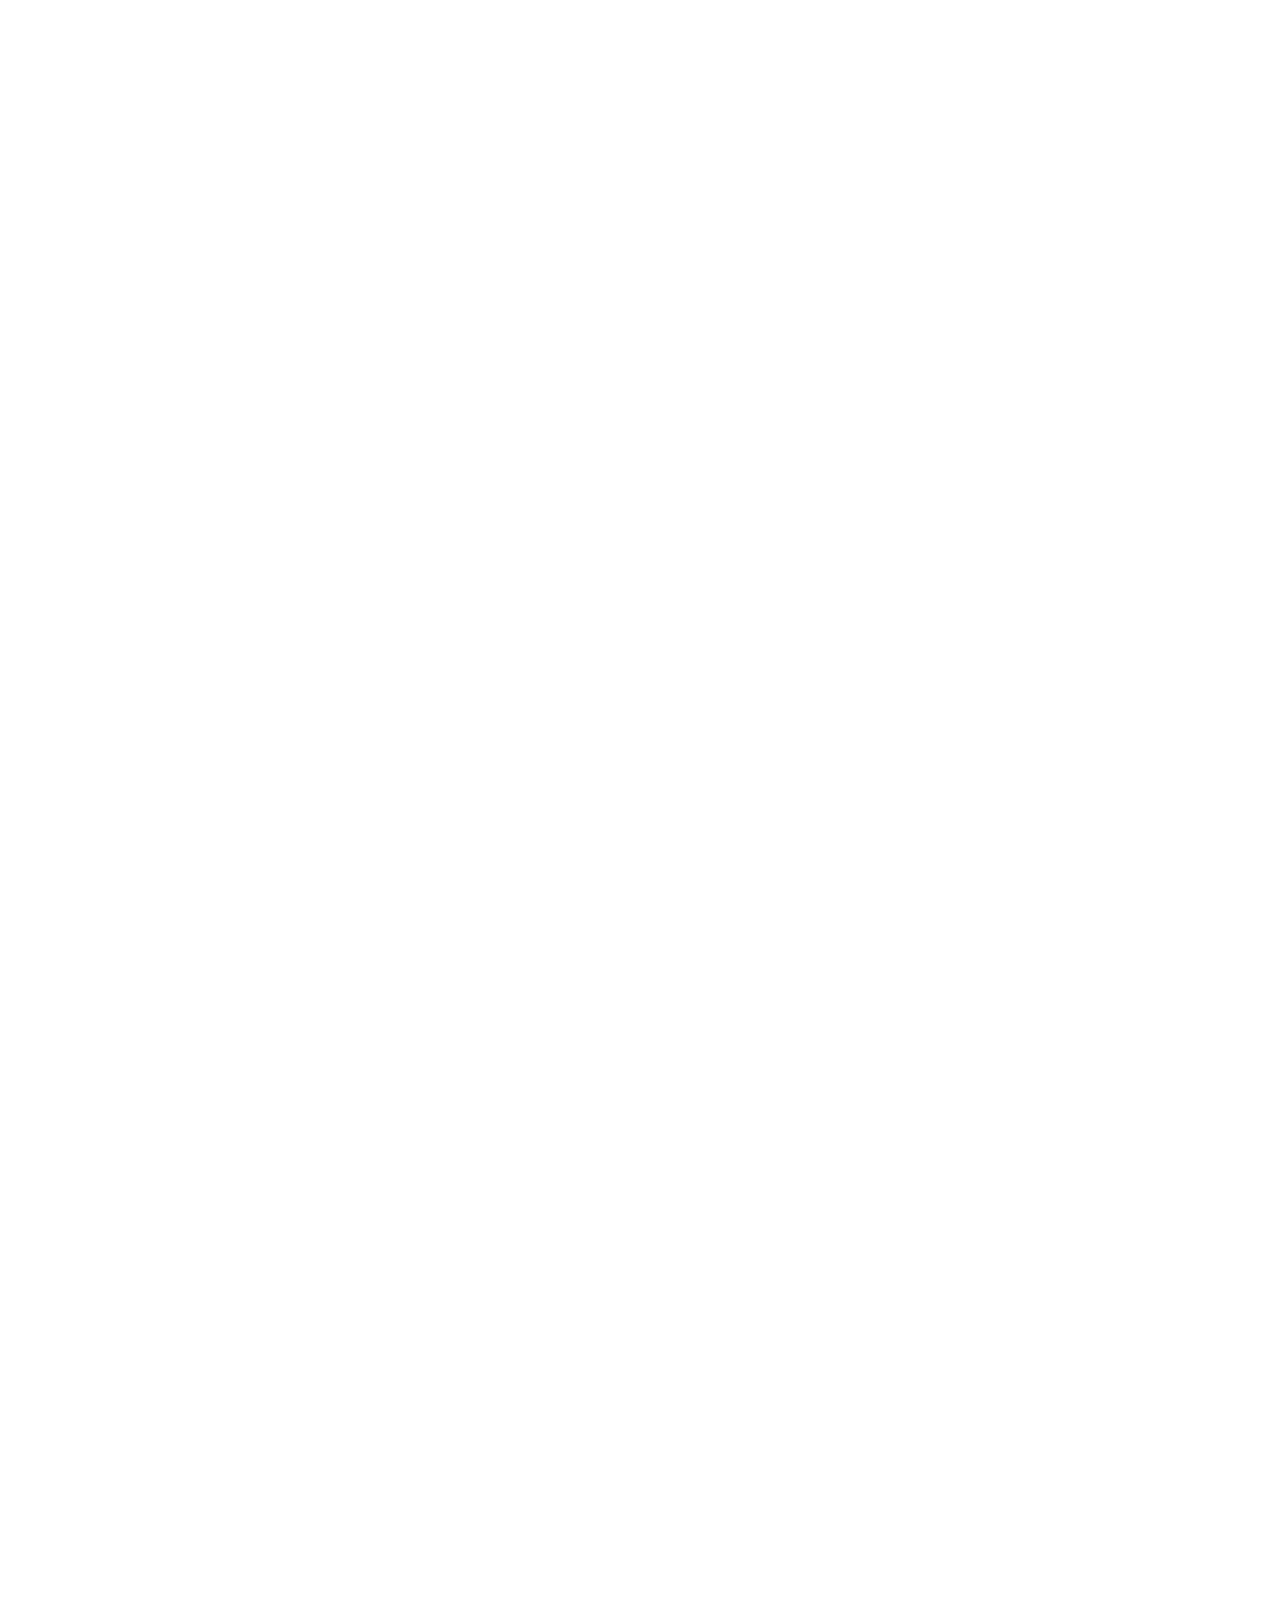
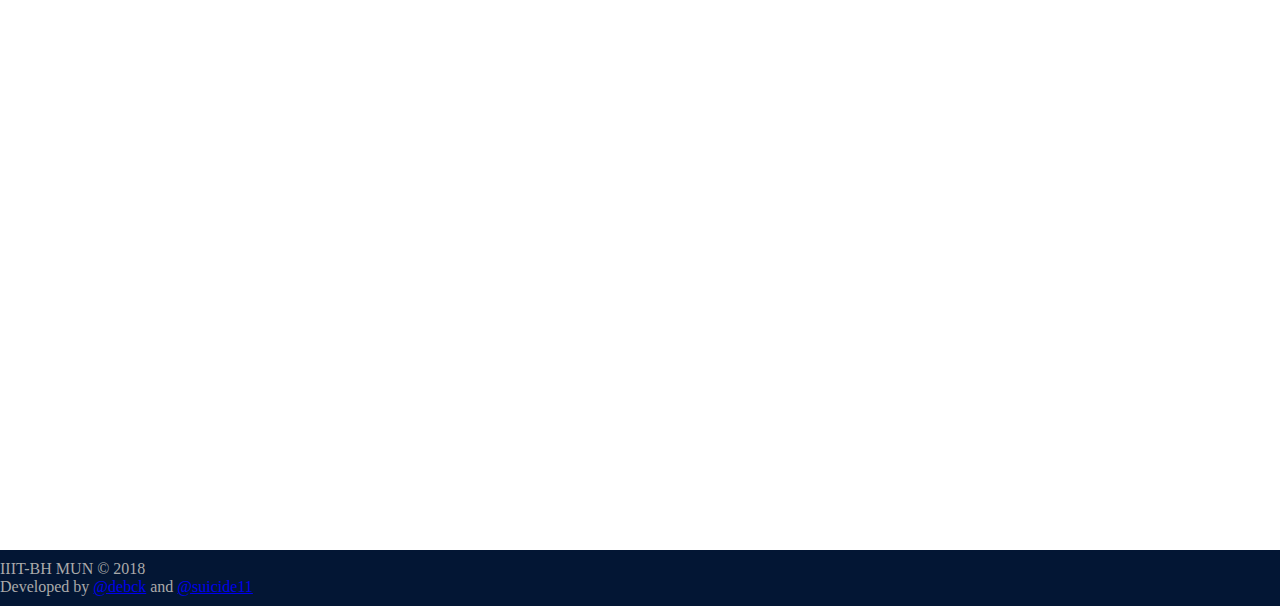
<file: team.html>
<!doctype html>
<html lang="en">
  <head>
    <link rel="icon" type="image/png" href="assets/logo.png" />
    <meta charset="utf-8">
    <meta name="viewport" content="width=device-width, initial-scale=1, shrink-to-fit=no">
    <link rel="stylesheet" href="https://stackpath.bootstrapcdn.com/bootstrap/4.1.3/css/bootstrap.min.css" integrity="sha384-MCw98/SFnGE8fJT3GXwEOngsV7Zt27NXFoaoApmYm81iuXoPkFOJwJ8ERdknLPMO" crossorigin="anonymous">
    <link href="https://fonts.googleapis.com/css?family=Cardo" rel="stylesheet">
    <link rel="stylesheet" href="https://use.fontawesome.com/releases/v5.0.10/css/all.css" integrity="sha384-+d0P83n9kaQMCwj8F4RJB66tzIwOKmrdb46+porD/OvrJ+37WqIM7UoBtwHO6Nlg" crossorigin="anonymous">
    <link href="https://unpkg.com/aos@2.3.1/dist/aos.css" rel="stylesheet">
    <script src="https://unpkg.com/aos@2.3.1/dist/aos.js"></script>
    <link href="https://fonts.googleapis.com/css?family=Cormorant" rel="stylesheet">
    <link rel="stylesheet" href="https://stackpath.bootstrapcdn.com/font-awesome/4.7.0/css/font-awesome.min.css">
    <link href="https://fonts.googleapis.com/css?family=Orbitron:700" rel="stylesheet">
    <link rel="stylesheet" type="text/css" href="css/team.css">
    <title>IIIT-BH MUN</title>
  </head>
  <body>
    <nav class="navbar navbar-expand-lg sticky-top navbar-light bg-dark">
        <a class="navbar-brand" href="index.html" style="color:white; margin-left: 10%;font-size: 25px;"  ><img class="img-responsive2" src="assets/logo.png" height="40px" width="50px"><b>IIIT-BH MUN</b></a>
        <button class="navbar-toggler" type="button" data-toggle="collapse" data-target="#navbarTogglerDemo02" aria-controls="navbarTogglerDemo02" aria-expanded="false" aria-label="Toggle navigation">
            <span class="navbar-toggler-icon"></span>
        </button>
        <div class="collapse navbar-collapse"   id="navbarTogglerDemo02">
            <ul class="navbar-nav mr-auto mt-2 mt-lg-0" style="margin-left: 60%;">
                <li class="nav-item active">
                    <a class="nav-link" onMouseOver="this.style.color='red'" onMouseOut="this.style.color='white'" href="index.html" style="color:white; padding-right: 25px;" >HOME <span class="sr-only">(current)</span></a>
                </li>
                <li class="nav-item">
                    <a class="nav-link" onMouseOver="this.style.color='red'" onMouseOut="this.style.color='white'" style="color:white; padding-right: 25px;" href="apply.html">APPLY</a>
                </li>
                <li class="nav-item">
                    <a class="nav-link" onMouseOver="this.style.color='red'" onMouseOut="this.style.color='white'" style="color:white; padding-right: 25px;" href="team.html">TEAM</a>
                </li>
                <li class="nav-item">
                    <a class="nav-link" onMouseOver="this.style.color='red'" onMouseOut="this.style.color='white'" style="color:white; padding-right: 25px;" href="index.html#contact">CONTACT</a>
                </li>
            </ul>
        </div>
    </nav>

    <div class="head">OUR TEAM</div>
    <div class="team">
        <div class="container mt-40" >
            <div class="row mt-30" >
                <div class="col-md-4 col-sm-6" >
                    <div class="box16" data-aos="fade-right" data-aos-duration="5000">
                        <img src="assets/mehek.jpg">
                        <div class="box-content">
                            <h3 class="title">Mehek Khuntia</h3>
                            <span class="post">Secretary General</span>
                        </div>
                    </div>
                </div>
                <div class="col-md-4 col-sm-6" data-aos="fade-down" data-aos-duration="5000">
                    <div class="box16">
                        <img src="assets/sneha.jpg">
                        <div class="box-content">
                            <h3 class="title">Sneha Das</h3>
                            <span class="post">Deputy Secretary General</span>
                        </div>
                    </div>
                </div>
                <div class="col-md-4 col-sm-6" data-aos="fade-left" data-aos-duration="5000">
                    <div class="box16">
                        <img src="assets/Abhisekh.jpg">
                        <div class="box-content">
                            <h3 class="title">Abhishek Srivastava</h3>
                            <span class="post">Director General</span>
                        </div>
                    </div>
                </div>
            </div>
        </div>
    <div class="container mt-40">
            <div class="row mt-30">
                <div class="col-md-4 col-sm-6" data-aos="fade-right" data-aos-duration="5000">
                    <div class="box16">
                        <img src="assets/krishna.jpg">
                        <div class="box-content">
                            <h3 class="title">Sri Krishna</h3>
                            <span class="post">Deputy Director General</span>
                        </div>
                    </div>
                </div>
                <div class="col-md-4 col-sm-6" data-aos="fade-up" data-aos-duration="5000">
                    <div class="box16">
                        <img src="assets/anmol.jpg">
                        <div class="box-content">
                            <h3 class="title">Abhishek Anmol</h3>
                            <span class="post">USG Administration</span>
                        </div>
                    </div>
                </div>
                <div class="col-md-4 col-sm-6" data-aos="fade-left" data-aos-duration="5000">
                    <div class="box16">
                        <img src="assets/harsh.jpg">
                        <div class="box-content">
                            <h3 class="title">Harsh Raj</h3>
                            <span class="post">USG Business</span>
                        </div>
                    </div>
                </div>
            </div>
        </div>
    </div>

    <div id="sub-floor">
        <div class="container">
          <div class="row">
            <div class="col-md-4 copyright">
             IIIT-BH MUN © 2018
            </div>
            <div class="col-md-4 col-md-offset-4 attribution">
             Developed by <a href="https://github.com/debck/">@debck</a> and <a href="https://github.com/suicide11/">@suicide11</a>
            </div>
          </div> 
        </div>
      </div>


	<script src="https://code.jquery.com/jquery-3.3.1.slim.min.js" integrity="sha384-q8i/X+965DzO0rT7abK41JStQIAqVgRVzpbzo5smXKp4YfRvH+8abtTE1Pi6jizo" crossorigin="anonymous"></script>
    <script src="https://cdnjs.cloudflare.com/ajax/libs/popper.js/1.14.3/umd/popper.min.js" integrity="sha384-ZMP7rVo3mIykV+2+9J3UJ46jBk0WLaUAdn689aCwoqbBJiSnjAK/l8WvCWPIPm49" crossorigin="anonymous"></script>
    <script src="https://stackpath.bootstrapcdn.com/bootstrap/4.1.3/js/bootstrap.min.js" integrity="sha384-ChfqqxuZUCnJSK3+MXmPNIyE6ZbWh2IMqE241rYiqJxyMiZ6OW/JmZQ5stwEULTy" crossorigin="anonymous"></script>
    <script type="text/javascript" src="javascript/index.js"></script>
  </body>
</html>
</file>
<file: css/index.css>
*{
	margin: 0px;
	padding: 0px;
}
.overlay {
    position: absolute;
    width: 100%;
    height: 150%;
    left: 0;
    top: 0;
    z-index: -1;
    opacity: 0.7;
    background-position: center center;
		background-repeat:  no-repeat;
		background-size:  cover;

  }


.front-back	{
	background-color: rgb(0,0,0);
	opacity: 0.7;
	z-index: 120;
	margin-top: 0px;
  padding-bottom: 20px;
	width: 100%;
    height: 100%;
	background-position: center center;
		background-repeat:  no-repeat;
		background-size:  cover;
}


.IIITMUN
{
	color: #CAC3C8;
	font-family: 'Cormorant', serif;
	padding-top: -20px;
	padding-left: 27%;
	font-size: 120px;
  margin-bottom: 18%;
}
.shortdate{
  font-size: 35px;
  padding-left: 16%;
}
.shortdate a{
  padding-left:8%;
  padding-right: 6%;
  color: black;
  text-align: center;
  font-size: 30px;

}
.timeclock{
  margin-top: 0%;
  background-image: linear-gradient(#A7CFF7, white);

}
#clockdiv{
  padding-top: 2%;
  padding-left: 33%;
  padding-bottom: 2%;
  font-family: sans-serif;
  color: black;
  display: inline-block;
  font-weight: 100;
  text-align: center;
  font-size: 60px;
}

#clockdiv > div{
  padding: 15px;
  border-radius: 20px;
  background-image: linear-gradient(#A7CFF7, white);
  display: inline-block;
}

#clockdiv div > span{
  padding: 15px;
  border-radius: 3px;
  background-image: linear-gradient(#A7CFF7, white);
  display: inline-block;
}

.smalltext{
  padding-top: 5px;
  font-size: 20px;
}

/*#clock{
	margin-top: 5%;
	font-size: 60px;
	margin-left: 40%;
}
.clock1{
	font-size: 25px;
	margin-left: 40%;
	word-spacing: 40px;
}
*/
.letter{
	position: relative;
	top: 100%;
	background: none;
	margin-top: 5%;
	
	
}

/*#days,#hour,#min,#sec
{
	font-size: 40px;
	padding: 5px;
	color: red;
}*/
.Sec{
	
	text-decoration-color: red; 
	font-size: 60px;
	margin-left: 10%;
	font-family: 'Cormorant', serif;
}

.clearfix{
	clear:all;
}

.letter-detail{
	margin-left: 10%;
	font-size: 25px;
	margin-right: 10%; 
}
.letter-detail img{
  width:400px;
  height:150px;
  opacity: 0.8;
}
.commitee{
	margin-top: 10%;
}
.comm{
	font-size: 60px;
	text-align: center;
	font-family: 'Cormorant', serif;
}

.contact-us{
	
	margin-top:-2%;
	width: 90%;
	padding-left: 5%;
	
	padding-bottom: 10%;
}
.contact{
	padding: 5%;
	text-align: center;
	font-family: 'Cormorant', serif;
	font-size: 60px;
}
#sub-floor {
    color: #AAA;
    background: #031634 none repeat scroll 0% 0%;
    padding: 10px 0px;
}


@import url(//maxcdn.bootstrapcdn.com/font-awesome/4.7.0/css/font-awesome.min.css);
.social-support{
	font-size: 28px;
	color:#2d2d32;
	line-height: 40px;
	font-weight: 300;
	margin-bottom: 22px;
	text-align: center;
}
.footer{
	padding-bottom: 8%;
	background-color: #012754;
	width: 100%;
}

.other-media{
	color: white;
	padding-top: 3%;
	padding-bottom: 2%;
	z-index: -1;
	opacity: 0.5;
	font-size:40px;
	text-align: center;
	margin-top: -10%;
	font-family: 'Cormorant', serif;
}

.social {
  position: absolute;
  width: 100%;
  padding-top: 5%;
  text-align: center;
  transform: translateY(-50%);
}

.social .link {
  display: inline-block;
  vertical-align: middle;
  position: relative;
  width: 110px;
  height: 110px;
  border-radius: 50%;
  border: 2px dashed white;
  background-clip: content-box;
  padding: 10px;
  transition: .5s;
  color: #D7D0BE;
  margin-left: 15px;
  margin-right: 15px;
  font-size: 70px;
}

.social .link span {
  display: block;
  position: absolute;
  text-align: center;
  top: 50%;
  left: 50%;
  transform: translate(-50%, -50%);
}

.social .link:hover {
  padding: 20px;
  color: white;
  margin-left: -5px;
  transform: translateX(10px) rotate(360deg);
}

.social .link.instagram {
  background-color: #bc2a8d;
  color: white;
}

.social .link.twitter {
  background-color: #00ACEE;
  color: white;
}

.social .link.facebook {
  background-color: #3B5998;
  color: white;
}


.comm-font{
	font-size: 25px;
}

.commitee{
	margin-top: 5%;
}
.comm{
	font-size: 60px;
	text-align: center;
}

.comm-data{
	color: white;
	padding:100px;
}
.co-item{
  margin-top: 5%;
  font-size: 20px;
  color: white;
}
.comm-head{
  text-align: center;
  font-size: 30px;
}
.carousel-item {
  height: 80vh;
  background: #212121;
}

.carousel-control-next,
.carousel-control-prev {
  width: 8% !important;
}



.carousel-item  {
    color: white;
    font-size: 20px;
    padding: 0 10%;
 }

h5 {
  display: inline-block;
  padding: 10px;
  background: #B9121B;
  border-top-left-radius: 10px;
  border-top-right-radius: 10px;
}

.full-screen {
  background-size: cover;
  background-position: center;
  background-repeat: no-repeat;
}


/* Clearfix (clear floats) */
.tab-pane .row::after {
    content: "";
    clear: both;
    display: table;
}
.img{

  margin-top: 0%;;margin-left: 36%;
}
@media only screen and (max-width: 768px){

  .overlay{
    height: 80%;
  }
	.IIITMUN{
		font-size: 50px;
		margin-top: 5%;
    padding-left: 10%;
    margin-bottom: 5%;
	}
	.quote{
		padding-top: 40%;
		font-size: 40px;
	}
  .letter-detail img{
  display: none;
}
  #clockdiv{
    font-size: 13px;
    display: block;
    padding-top: 15%;
  padding-left: 3%;
  padding-bottom: 2%;
  }
  .shortdate{
    font-size: 20px;
  }
  .shortdate a{
    margin-left: 5%;
  color: black;
  text-align: center;
  font-size: 15px;
}

  .timeclock{
    margin-top:0%;
  }
  .smalltext{
    font-size: 14px;
  }
	/*.clock1{
		margin-left: 0px;
		word-spacing: 10px;
		font-size: 40px;
	}
	#clock{
		margin-top: 15%;
		font-size: 20px;
		margin-left: 20%;
	}
	#days,#hour,#min,#sec
{
	font-size: 20px;
	padding: 5px;
}*/
	.Sec{
		font-size: 30px;
		margin-left: 5px;
	}
	.letter{
		padding-top: 10%;
	}
	.letter-detail{
		
		margin-left: 10px;
		font-size: 15px;
	}
	.nav-justified>li {
    display: table-cell;
    width: 1%;
  }
  .other-media{
  	padding-left: 10%;
  }
  .tabtop li a {
  	font-size: 15px;
  }
  .tabtop .active a:before{
  	content:none;
  }
  .tabtop li{
  	width:100%;
  }
  .comm-font{
  	font-size: 20px;
  }
  .collapse ul li a{
  	padding:none;
  	margin:none;
  }
  .contact-us{
  	margin-top: -2%;
  }
  .comm{
  	font-size: 30px;
  }
  .contact{
  	margin-top: 5px;
  	font-size: 30px;
  }
  .other-media{
  	font-size: 25px;
  	padding-bottom: 40px;
  }
.social .link {
  display: inline-block;
  vertical-align: middle;
  position: relative;
  width: 50px;
  height: 50px;
  border-radius: 50%;
  padding: 10px;
  transition: .5s;
  color: #D7D0BE;
  margin-left: 15px;
  margin-right: 15px;
  font-size: 20px;
}
.social {
  position: absolute;
  width: 100%;
  padding-top: 10px;
  padding-bottom: 10px;
  text-align: center;
  transform: translateY(-50%);
}
.quote span{
  margin-right: 10%;
}
.img{
  margin-left: 35%;
}
.img img{
  height: 100px;
  width: 125px;
}
.carousel-item {
  height: 120vh;
  background: #212121;
}
.co-item{
  margin-top: 5%;
  font-size: 15px;
  color: white;
}
.comm-head{
  text-align: center;
  font-size: 30px;
}

}
</file>
<file: css/apply.css>
#sub-floor {
  position: fixed;
  bottom:0;
  width: 100%;
    color: #AAA;
    background: #031634 none repeat scroll 0% 0%;
    padding: 10px 0px;
}
/*.head{
  margin-top: 1%;
  text-align: center;
  font-size: 40px;
  font-family: 'Cormorant', serif;
}*/

.pulse-btn {
    text-align: center;
    padding: 18px 0;
}
.pulse-btn .btn-primary , .btn-warning{
    font-size: 28px;
    text-transform: uppercase;
    letter-spacing: 1px;
    padding: 0.5em 2.0em;
    animation: pulse 1.5s cubic-bezier(0.66, 0.67, 0.83, 0.99) infinite;
}
@media (max-width: 767px) {
    .pulse-btn .btn {
        font-size: 16px;
        letter-spacing: normal;
        padding: 10px 15px;
    }
}
@keyframes pulse {
    0% {
        outline: 1px solid #428bca;
        outline-offset: 0px;
    }
    30% {
        outline: 1px solid rgba(48, 113, 169, 0.7);
        outline-offset: 10px;
    }
    60% {
        outline: 1px solid rgba(48, 113, 169, 0);
        outline-offset: 20px;
    }
    100% {
        outline: 1px solid rgba(48, 113, 169, 0);
        outline-offset: 60px;
    }
}

.box {
    margin-bottom: 80px;
    border-radius: 3px;
    box-shadow: 0 2px 5px 0 rgba(0, 0, 0, 0.16), 0 2px 10px 0 rgba(0, 0, 0, 0.12);
    padding: 20px 25px;
    text-align: right;
    display: block;
    margin-top: 40px;
}
.box-icon {
    background-color: #57a544;
    border-radius: 50%;
    display: table;
    height: 100px;
    margin: 0 auto;
    width: 100px;
    margin-top: -61px;
}
.info h4 {
    font-size: 26px;
    letter-spacing: 2px;
    text-transform: uppercase;
}
.info > p {
    color: #717171;
    font-size: 20px;
    padding-top: 10px;
    text-align: justify;
}
.info > a {
    background-color: #03a9f4;
    border-radius: 2px;
    box-shadow: 0 2px 5px 0 rgba(0, 0, 0, 0.16), 0 2px 10px 0 rgba(0, 0, 0, 0.12);
    color: #fff;
    transition: all 0.5s ease 0s;
}
.info > a:hover {
    background-color: #0288d1;
    box-shadow: 0 2px 3px 0 rgba(0, 0, 0, 0.16), 0 2px 5px 0 rgba(0, 0, 0, 0.12);
    color: #fff;
    transition: all 0.5s ease 0s;
}
.btn-success{
    font-size: 20px;
    text-transform: uppercase;
    letter-spacing: 1px;
    padding: 0.5em 2.0em;
    animation: pulse 1.5s cubic-bezier(0.66, 0.67, 0.83, 0.99) infinite;
}
</file>
<file: css/team.css>
*{
  margin: 0px;
  padding: 0px;
}

.team{
  padding-top:5%;
}
/*.mid{
  margin-left: 20%;
}*/
.head{
  margin-top: 5%;
  text-align: center;
  font-size: 40px;
  font-family: 'Cormorant', serif;
}
.box16{
  margin-bottom: 92px;
  text-align:center;
  color:#fff;position:relative;
}
.box16 .box-content,.box16:after{
  width:100%;
  position:absolute;
  left:0
}
.box16:after{
  content:"";
  height:100%;
  background:linear-gradient(to bottom,rgba(0,0,0,0) 0,rgba(0,0,0,.08) 69%,rgba(0,0,0,.76) 100%);
  top:0;
  transition:all .5s ease 0s;
}
.box16 .post,.box16 .title{
  transform:translateY(145px);
  transition:all .4s cubic-bezier(.13,.62,.81,.91) 0s;
}
.box16:hover:after{
  background:linear-gradient(to bottom,rgba(0,0,0,.01) 0,rgba(0,0,0,.09) 11%,rgba(0,0,0,.12) 13%,rgba(0,0,0,.19) 20%,rgba(0,0,0,.29) 28%,rgba(0,0,0,.29) 29%,rgba(0,0,0,.42) 38%,rgba(0,0,0,.46) 43%,rgba(0,0,0,.53) 47%,rgba(0,0,0,.75) 69%,rgba(0,0,0,.87) 84%,rgba(0,0,0,.98) 99%,rgba(0,0,0,.94) 100%)}
.box16 img{width:100%;
  height:auto;
}
.box16 .box-content{
  padding:20px;
  margin-bottom:20px;
  bottom:0;
  z-index:1;}
.box16 .title{
  font-size:22px;
  font-weight:700;
  text-transform:uppercase;
  margin:0 0 10px;
}
.box16 .post{
  display:block;
  padding:8px 0;
  font-size:15px;
}
.box16 .social li a,.box17 .icon li a{
  border-radius:50%;
  font-size:20px;
  color:#fff;
}
.box16:hover .post,.box16:hover .title{
  transform:translateY(0);
}
.box16 .social{
  list-style:none;
  padding:0 0 5px;
  margin:40px 0 25px;
  opacity:0;position:relative;
  transform:perspective(500px) rotateX(-90deg) rotateY(0) rotateZ(0);
  transition:all .6s cubic-bezier(0,0,.58,1) 0s;
}
.box16:hover .social{
  opacity:1;
  transform:perspective(500px) rotateX(0) rotateY(0) rotateZ(0);
}
.box16 .social:before{
  content:"";
  width:50px;
  height:2px;
  background:#fff;
  margin:0 auto;
  position:absolute;
  top:-23px;
  left:0;
  right:0}
.box16 .social li{
  display:inline-block;
}
.box16 .social li a{
  display:block;
  width:40px;
  height:40px;
  line-height:40px;
  background:#6d3795;
  margin-right:10px;
  transition:all .3s ease 0s;
}
.box17 .icon li,.box17 .icon li a{
  display:inline-block;
}
.box16 .social li a:hover{
  background:#bea041;
}
.box16 .social li:last-child a{
  margin-right:0;
}
@media only screen and (max-width:990px){
  .box16{margin-bottom:30px;
  }
  .mid{
    margin-left: 0px;
  }
}


#sub-floor {
    color: #AAA;
    background: #031634 none repeat scroll 0% 0%;
    padding: 10px 0px;
}
</file>
